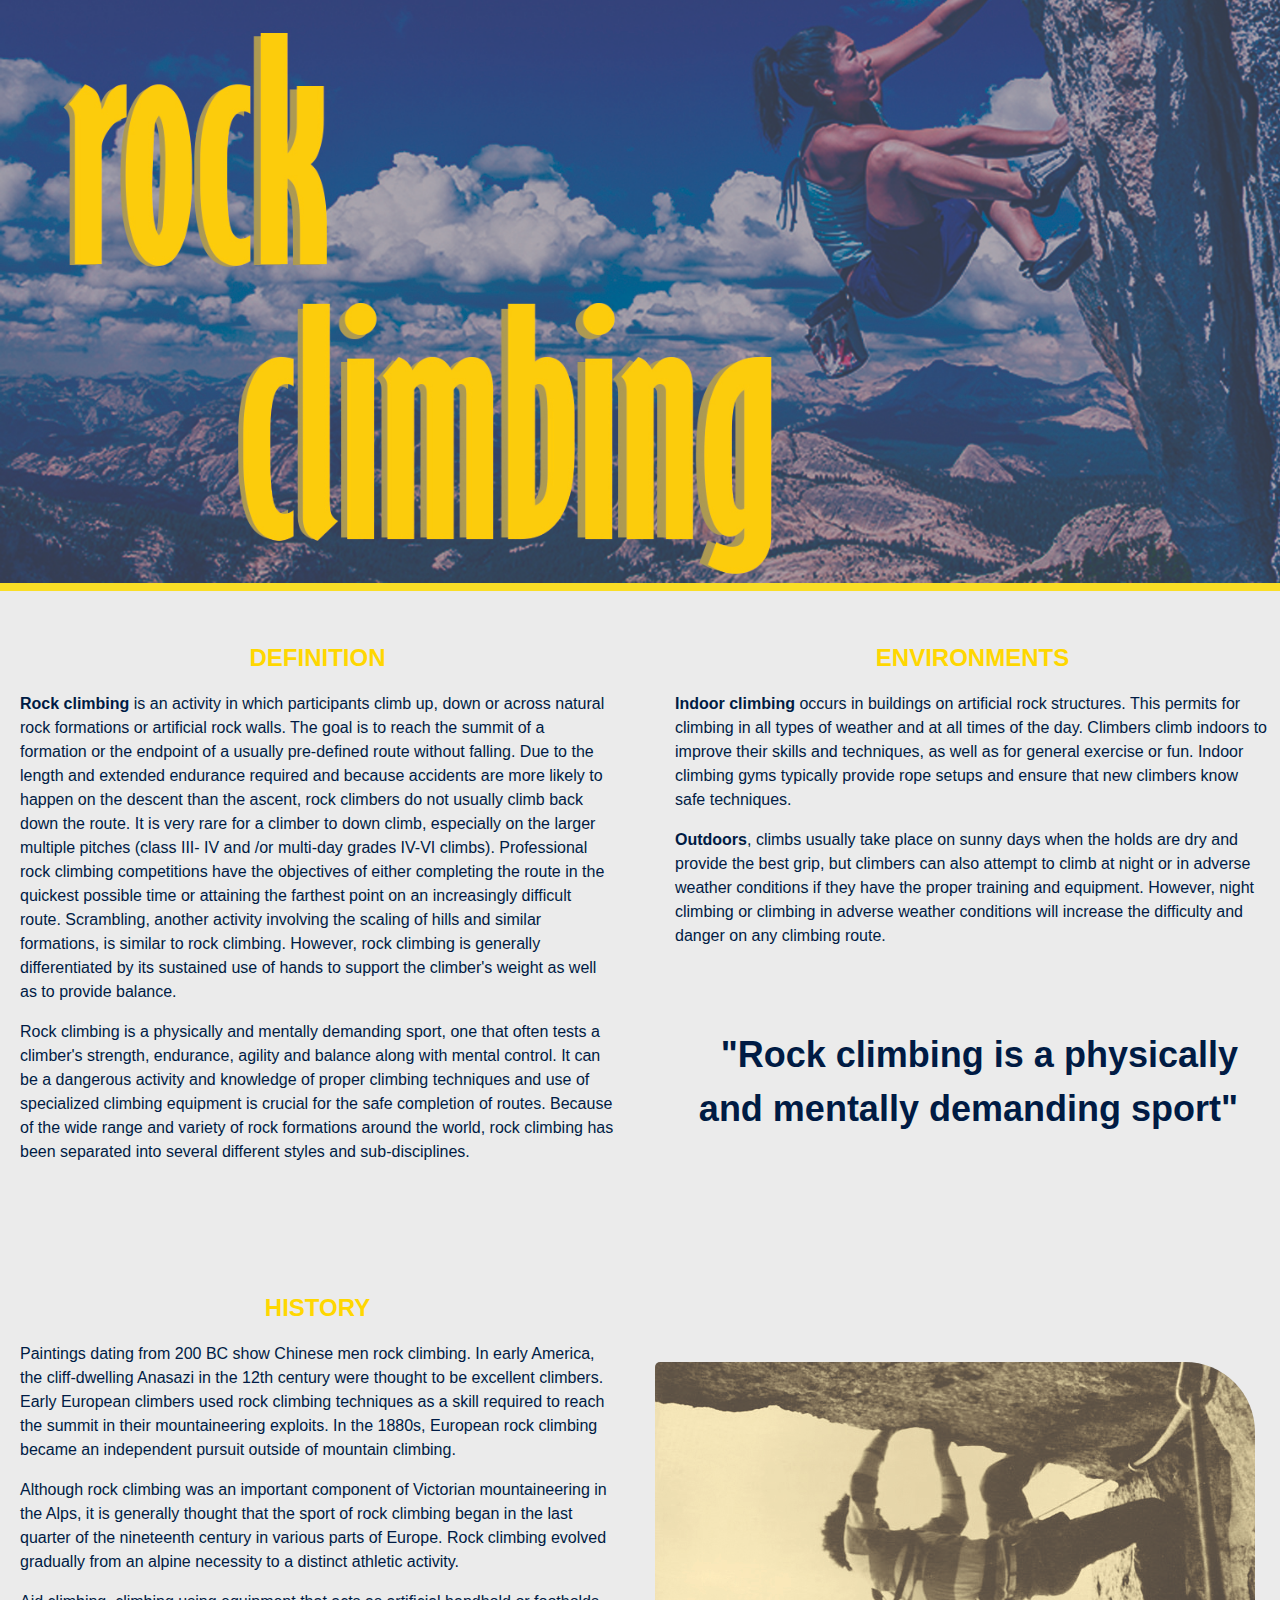
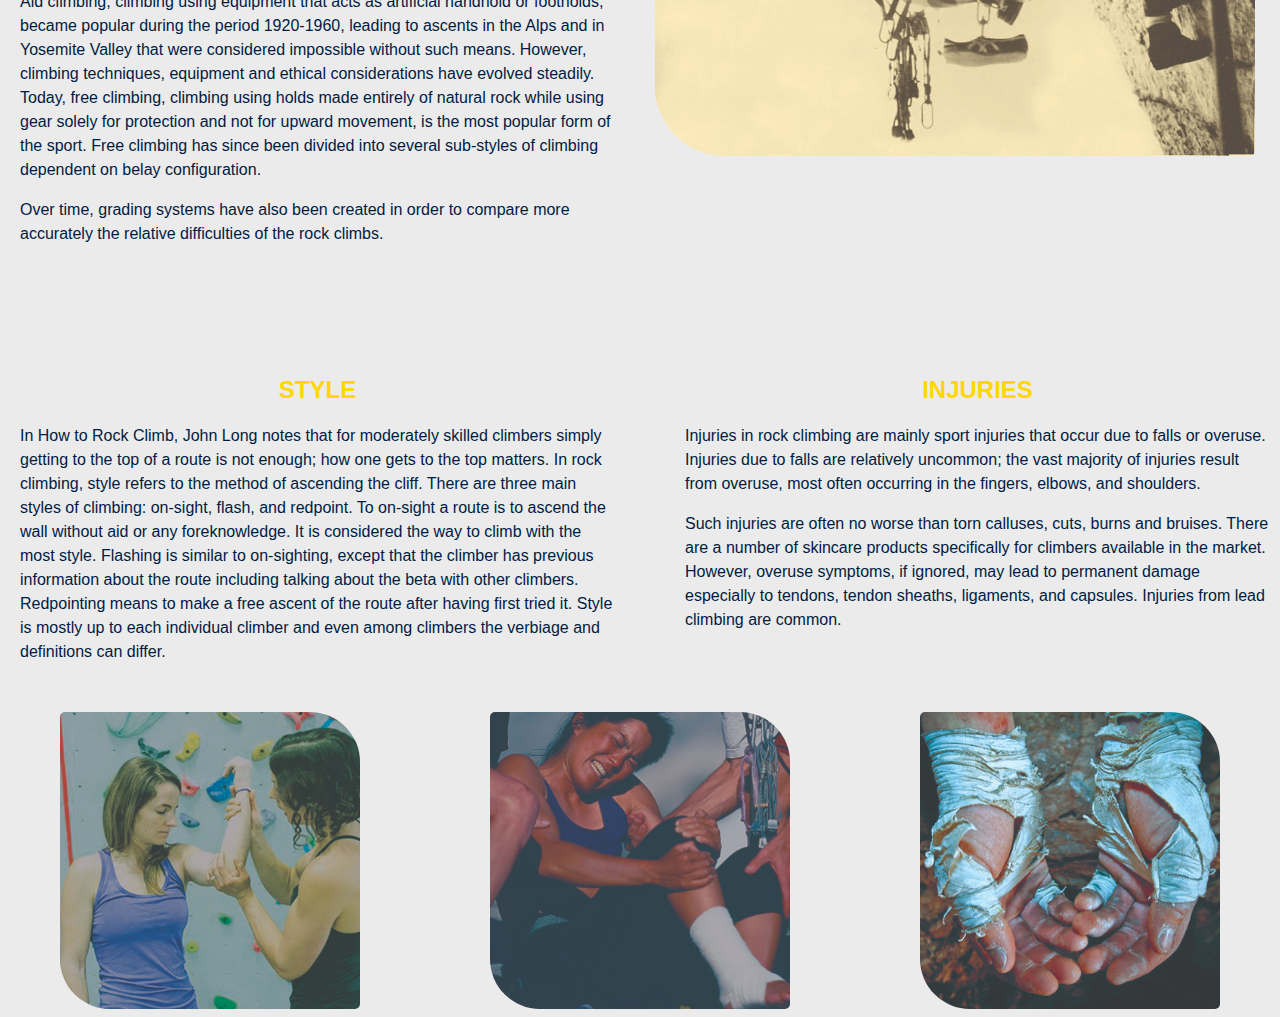
<file: index.html>
<!DOCTYPE html>
<html lang="en">

<head>
  <meta charset="UTF-8">
  <meta name="viewport" content="width=device-width, initial-scale=1.0">

  <!-- Set a page title -->
  <title>Assignment One</title>

  <!-- Site Styles -->
  <link rel="stylesheet" href="css/tachyons.min.css">
  <link rel="stylesheet" href="css/main.css">
</head>

<body>
  <header>
    <img src="img/cover_rock5.jpg" alt="rock climber with words 'rock climbing'">
  </header>
  <div class="two-col">
    <div class="item1">
      <div class="tl pv4">
        <h1 class="yellow f5 f3-ns ttu tc">Definition</h1>
        <p class="navy f7 f5-ns">
          <b>Rock climbing</b> is an activity in which participants climb up, down or across natural rock formations or artificial rock walls. The goal is to reach the summit of a formation or the endpoint of a usually pre-defined route without falling.
          Due to the length and extended endurance required and because accidents are more likely to happen on the descent than the ascent, rock climbers do not usually climb back down the route. It is very rare for a climber to down climb, especially
          on the larger multiple pitches (class III- IV and /or multi-day grades IV-VI climbs). Professional rock climbing competitions have the objectives of either completing the route in the quickest possible time or attaining the farthest point on
          an increasingly difficult route. Scrambling, another activity involving the scaling of hills and similar formations, is similar to rock climbing. However, rock climbing is generally differentiated by its sustained use of hands to support the
          climber's weight as well as to provide balance. </p>
        <p class="navy f7 f5-ns">
          Rock climbing is a physically and mentally demanding sport, one that often tests a climber's strength, endurance, agility and balance along with mental control. It can be a dangerous activity and knowledge of proper climbing techniques and use of specialized
          climbing equipment is crucial for the safe completion of routes. Because of the wide range and variety of rock formations around the world, rock climbing has been separated into several different styles and sub-disciplines.</p>
      </div>
    </div>
    <div class="item2">
      <div class="tl pv4">
        <h1 class="yellow f5 f3-ns ttu tc">Environments</h1>
        <p class="navy f7 f5-ns">
          <b>Indoor climbing</b> occurs in buildings on artificial rock structures. This permits for climbing in all types of weather and at all times of the day. Climbers climb indoors to improve their skills and techniques, as well as for general exercise
          or fun. Indoor climbing gyms typically provide rope setups and ensure that new climbers know safe techniques.</p>
        <p class="navy f7 f5-ns">
          <b>Outdoors</b>, climbs usually take place on sunny days when the holds are dry and provide the best grip, but climbers can also attempt to climb at night or in adverse weather conditions if they have the proper training and equipment. However,
          night climbing or climbing in adverse weather conditions will increase the difficulty and danger on any climbing route.</p>
        <div class="navy f3 f2-ns tr b pr4 pt5">
          "Rock climbing is a physically and mentally demanding sport"
        </div>
      </div>
    </div>
    <div class="item1">
      <div class="tl pv4">
        <h1 class="yellow f5 f3-ns ttu tc">History</h1>
        <p class="navy f7 f5-ns">
          Paintings dating from 200 BC show Chinese men rock climbing. In early America, the cliff-dwelling Anasazi in the 12th century were thought to be excellent climbers. Early European climbers used rock climbing techniques as a skill required to reach the
          summit in their mountaineering exploits. In the 1880s, European rock climbing became an independent pursuit outside of mountain climbing.</p>
        <p class="navy f7 f5-ns">
          Although rock climbing was an important component of Victorian mountaineering in the Alps, it is generally thought that the sport of rock climbing began in the last quarter of the nineteenth century in various parts of Europe. Rock climbing evolved gradually
          from an alpine necessity to a distinct athletic activity.</p>
        <p class="navy f7 f5-ns">
          Aid climbing, climbing using equipment that acts as artificial handhold or footholds, became popular during the period 1920-1960, leading to ascents in the Alps and in Yosemite Valley that were considered impossible without such means. However, climbing
          techniques, equipment and ethical considerations have evolved steadily. Today, free climbing, climbing using holds made entirely of natural rock while using gear solely for protection and not for upward movement, is the most popular form of
          the sport. Free climbing has since been divided into several sub-styles of climbing dependent on belay configuration.</p>
        <p class="navy f7 f5-ns">
          Over time, grading systems have also been created in order to compare more accurately the relative difficulties of the rock climbs.</p>
      </div>
    </div>
    <div>
      <img class="img1 tc dim grow" src="img/history2.jpg" alt="1930 rock climber">
    </div>
    <div class="item3">
      <div class="tl pv4">
        <h1 class="yellow f5 f3-ns ttu tc">Style</h1>
        <p class="navy f7 f5-ns">
          In How to Rock Climb, John Long notes that for moderately skilled climbers simply getting to the top of a route is not enough; how one gets to the top matters. In rock climbing, style refers to the method of ascending the cliff. There are three main styles
          of climbing: on-sight, flash, and redpoint. To on-sight a route is to ascend the wall without aid or any foreknowledge. It is considered the way to climb with the most style. Flashing is similar to on-sighting, except that the climber has previous
          information about the route including talking about the beta with other climbers. Redpointing means to make a free ascent of the route after having first tried it. Style is mostly up to each individual climber and even among climbers the verbiage
          and definitions can differ.</p>
      </div>
    </div>
    <div class="item5">
      <div class="tl pv4">
        <h1 class="yellow f5 f3-ns ttu tc">  Injuries</h1>
        <p class="navy f7 f5-ns"> Injuries in rock climbing are mainly sport injuries that occur due to falls or overuse. Injuries due to falls are relatively uncommon; the vast majority of injuries result from overuse, most often occurring in the fingers, elbows, and shoulders.</p>
        <p class="navy f7 f5-ns"> Such injuries are often no worse than torn calluses, cuts, burns and bruises. There are a number of skincare products specifically for climbers available in the market. However, overuse symptoms, if ignored, may lead to permanent damage especially
          to tendons, tendon sheaths, ligaments, and capsules. Injuries from lead climbing are common.</p>
      </div>
    </div>
  </div>
  <div class="three-col tc">
    <div>
      <img class="img dim grow" src="img/injure3.jpg" alt="injured rock climber's arm">
    </div>
    <div>
      <img class="img dim grow" src="img/injure4.jpg" alt="injured rock climber">
    </div>
    <div>
      <img class="img dim grow" src="img/injure5.jpg" alt="injured rock climber's hand">
    </div>
  </div>

  <script src="/javascript/toggleClass.js" charset="utf-8"></script>
  <script src="/javascript/main.js" charset="utf-8"></script>
</body>

</html>
</file>
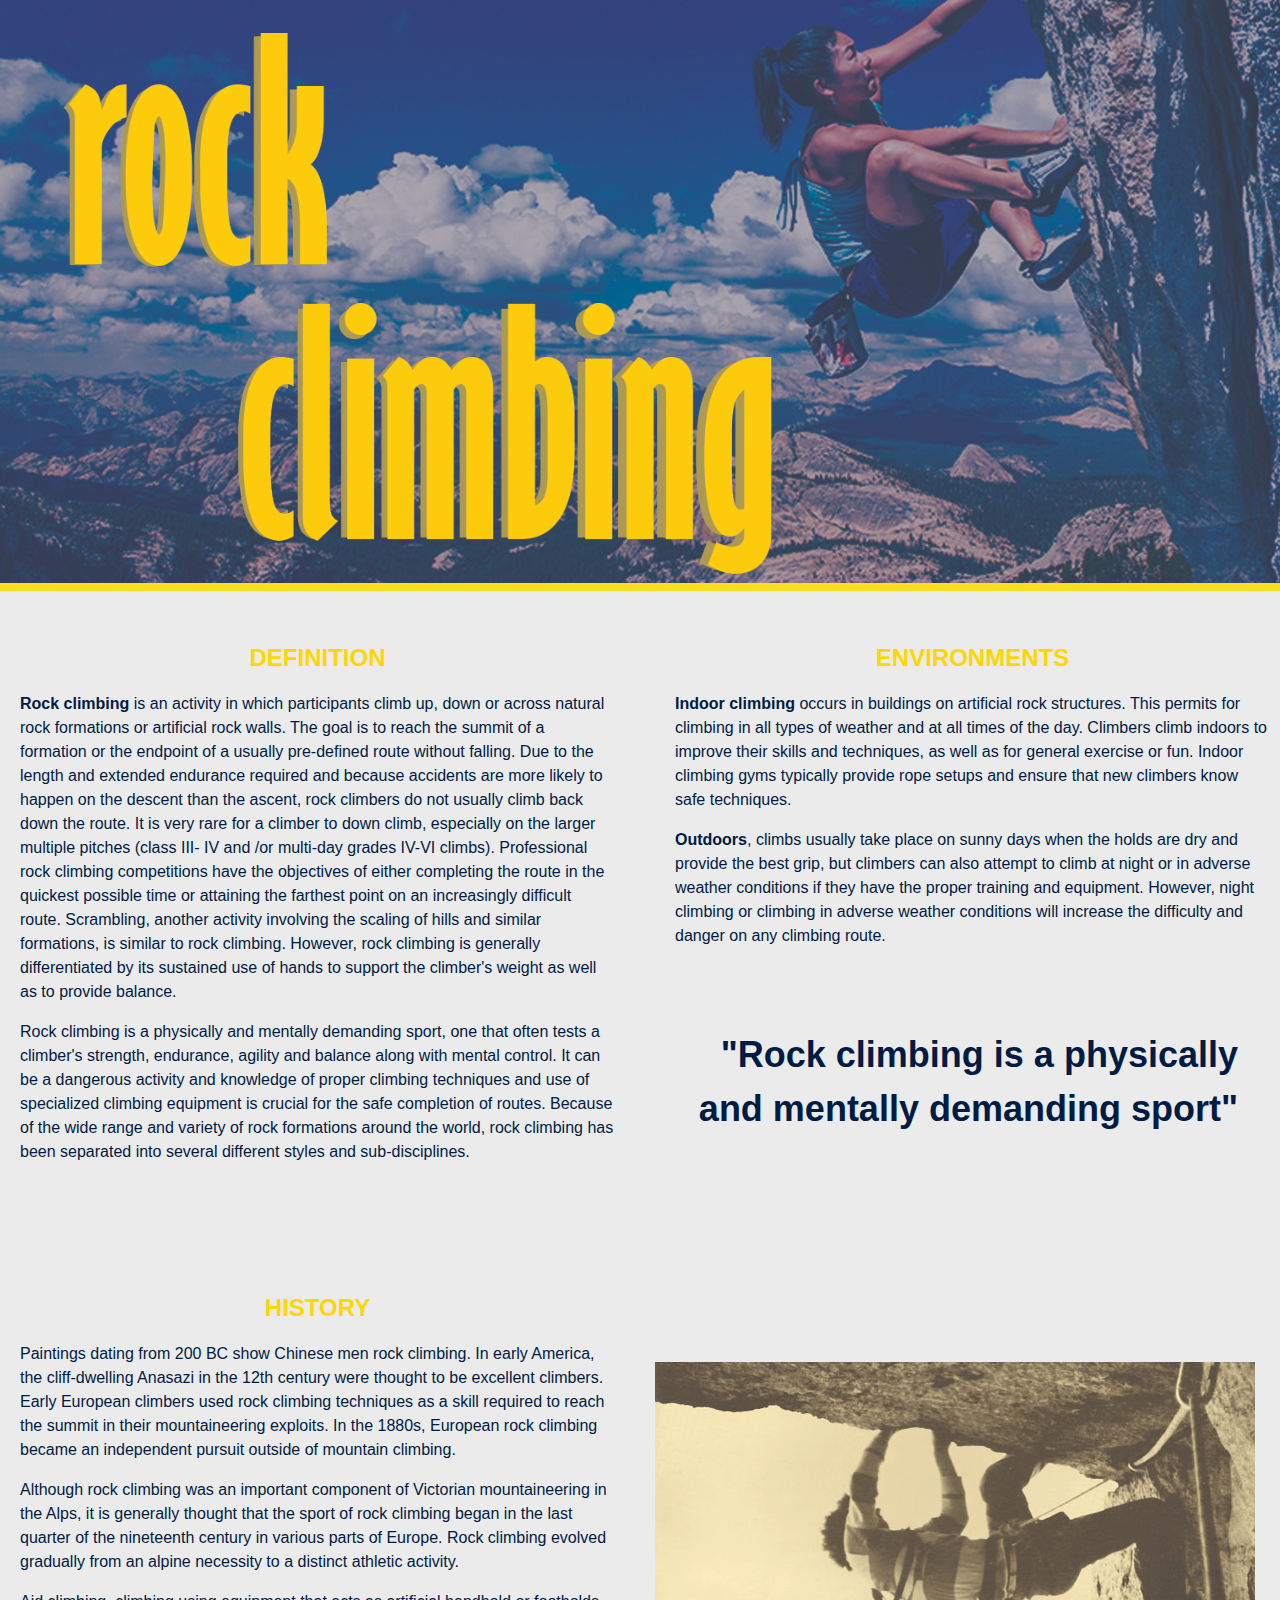
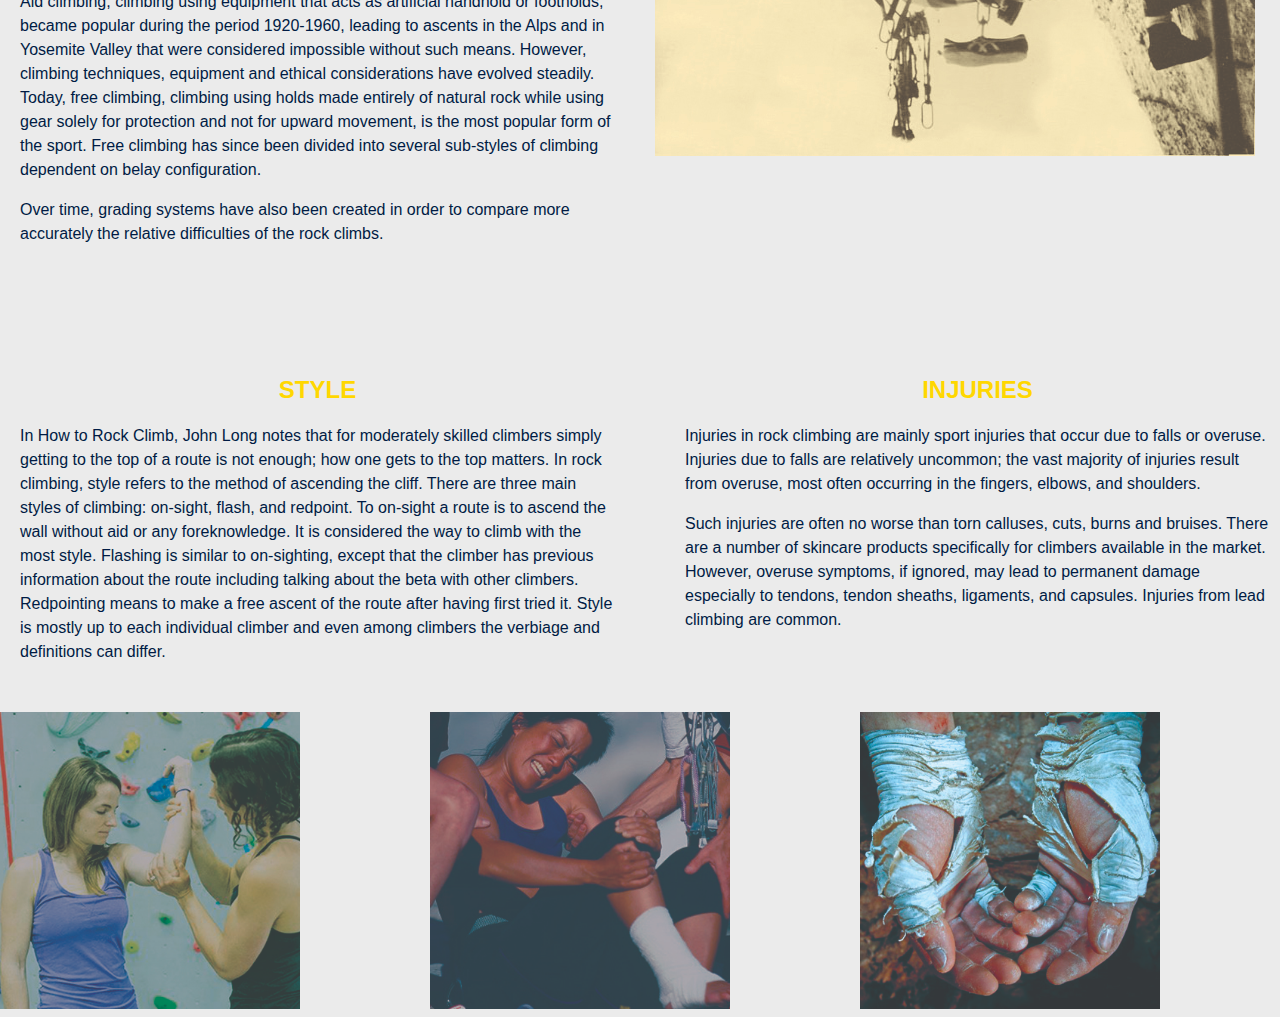
<file: index2.html>
<!DOCTYPE html>
<html lang="en">

<head>
  <meta charset="UTF-8">
  <meta name="viewport" content="width=device-width, initial-scale=1.0">

  <!-- Set a page title -->
  <title>Assignment One</title>

  <!-- Site Styles -->
  <link rel="stylesheet" href="css/tachyons.min.css">
  <link rel="stylesheet" href="css/main.css">
</head>

<body>

  <header>
    <img src="img/cover_rock5.jpg" alt="rock climber with words 'rock climbing'">
  </header>
  <div class="two-col">
    <div class="item1">
      <div class="tl pv4">
        <h1 class="yellow f5 f3-ns ttu tc">Definition</h1>
        <p class="navy f7 f5-ns">
          <b>Rock climbing</b> is an activity in which participants climb up, down or across natural rock formations or artificial rock walls. The goal is to reach the summit of a formation or the endpoint of a usually pre-defined route without falling.
          Due to the length and extended endurance required and because accidents are more likely to happen on the descent than the ascent, rock climbers do not usually climb back down the route. It is very rare for a climber to down climb, especially
          on the larger multiple pitches (class III- IV and /or multi-day grades IV-VI climbs). Professional rock climbing competitions have the objectives of either completing the route in the quickest possible time or attaining the farthest point on
          an increasingly difficult route. Scrambling, another activity involving the scaling of hills and similar formations, is similar to rock climbing. However, rock climbing is generally differentiated by its sustained use of hands to support the
          climber's weight as well as to provide balance. </p>
        <p class="navy f7 f5-ns">
          Rock climbing is a physically and mentally demanding sport, one that often tests a climber's strength, endurance, agility and balance along with mental control. It can be a dangerous activity and knowledge of proper climbing techniques and use of specialized
          climbing equipment is crucial for the safe completion of routes. Because of the wide range and variety of rock formations around the world, rock climbing has been separated into several different styles and sub-disciplines.</p>
      </div>
    </div>
    <div class="item2">
      <div class="tl pv4">
        <h1 class="yellow f5 f3-ns ttu tc">Environments</h1>
        <p class="navy f7 f5-ns">
          <b>Indoor climbing</b> occurs in buildings on artificial rock structures. This permits for climbing in all types of weather and at all times of the day. Climbers climb indoors to improve their skills and techniques, as well as for general exercise
          or fun. Indoor climbing gyms typically provide rope setups and ensure that new climbers know safe techniques.</p>
        <p class="navy f7 f5-ns">
          <b>Outdoors</b>, climbs usually take place on sunny days when the holds are dry and provide the best grip, but climbers can also attempt to climb at night or in adverse weather conditions if they have the proper training and equipment. However,
          night climbing or climbing in adverse weather conditions will increase the difficulty and danger on any climbing route.</p>
        <div class="navy f3 f2-ns tr b pr4 pt5">
          "Rock climbing is a physically and mentally demanding sport"
        </div>
      </div>
    </div>
    <div class="item1">
      <div class="tl pv4">
        <h1 class="yellow f5 f3-ns ttu tc">History</h1>
        <p class="navy f7 f5-ns">
          Paintings dating from 200 BC show Chinese men rock climbing. In early America, the cliff-dwelling Anasazi in the 12th century were thought to be excellent climbers. Early European climbers used rock climbing techniques as a skill required to reach the
          summit in their mountaineering exploits. In the 1880s, European rock climbing became an independent pursuit outside of mountain climbing.</p>
        <p class="navy f7 f5-ns">
          Although rock climbing was an important component of Victorian mountaineering in the Alps, it is generally thought that the sport of rock climbing began in the last quarter of the nineteenth century in various parts of Europe. Rock climbing evolved gradually
          from an alpine necessity to a distinct athletic activity.</p>
        <p class="navy f7 f5-ns">
          Aid climbing, climbing using equipment that acts as artificial handhold or footholds, became popular during the period 1920-1960, leading to ascents in the Alps and in Yosemite Valley that were considered impossible without such means. However, climbing
          techniques, equipment and ethical considerations have evolved steadily. Today, free climbing, climbing using holds made entirely of natural rock while using gear solely for protection and not for upward movement, is the most popular form of
          the sport. Free climbing has since been divided into several sub-styles of climbing dependent on belay configuration.</p>
        <p class="navy f7 f5-ns">
          Over time, grading systems have also been created in order to compare more accurately the relative difficulties of the rock climbs.</p>
      </div>
    </div>
    <div class="img1">
      <img src="img/history2.jpg" alt="1930 rock climber">
    </div>
    <div class="item3">
      <div class="tl pv4">
        <h1 class="yellow f5 f3-ns ttu tc">Style</h1>
        <p class="navy f7 f5-ns">
          In How to Rock Climb, John Long notes that for moderately skilled climbers simply getting to the top of a route is not enough; how one gets to the top matters. In rock climbing, style refers to the method of ascending the cliff. There are three main styles
          of climbing: on-sight, flash, and redpoint. To on-sight a route is to ascend the wall without aid or any foreknowledge. It is considered the way to climb with the most style. Flashing is similar to on-sighting, except that the climber has previous
          information about the route including talking about the beta with other climbers. Redpointing means to make a free ascent of the route after having first tried it. Style is mostly up to each individual climber and even among climbers the verbiage
          and definitions can differ.</p>
      </div>
    </div>
    <div class="item5">
      <div class="tl pv4">
        <h1 class="yellow f5 f3-ns ttu tc">  Injuries</h1>
        <p class="navy f7 f5-ns"> Injuries in rock climbing are mainly sport injuries that occur due to falls or overuse. Injuries due to falls are relatively uncommon; the vast majority of injuries result from overuse, most often occurring in the fingers, elbows, and shoulders.</p>
        <p class="navy f7 f5-ns"> Such injuries are often no worse than torn calluses, cuts, burns and bruises. There are a number of skincare products specifically for climbers available in the market. However, overuse symptoms, if ignored, may lead to permanent damage especially
          to tendons, tendon sheaths, ligaments, and capsules. Injuries from lead climbing are common.</p>
      </div>
    </div>
  </div>
  <div class="three-col">
    <div class="img">
      <img src="img/injure3.jpg" alt="injured rock climber's arm">
    </div>
    <div class="img">
      <img src="img/injure4.jpg" alt="injured rock climber">
    </div>
    <div class="img">
      <img src="img/injure5.jpg" alt="injured rock climber's hand">
    </div>
  </div>

  <script src="/javascript/toggleClass.js" charset="utf-8"></script>
  <script src="/javascript/main.js" charset="utf-8"></script>
</body>

</html>
</file>
<file: css/main.css>
/* ========================================
 * CSS written here will override Tachyons
 * ======================================== */

@media (min-width: 600px) {
  .two-col {
    display: grid;
    grid-template-columns: 1fr 1fr;
    grid-gap: 30px;
  }
}
.three-col {
  display: grid;
  grid-template-columns: 1fr 1fr 1fr;
  /*grid-template-rows: 1fr 1fr 1fr 1fr 1fr;*/
  grid-gap: 10px;
}
body {
  height: 100%;
  font: 18px/1.5 "Quattrocento Sans", Helvetica, Arial, sans-serif;
  background: #ebebeb;
}
header {
  display: block;
  width: 100%;
  min-height: 240px;
  height: 45%;
  /*position: relative;
  overflow: hidden; */
  background: #fade26;
}
.item1 {
  display: grid;
  padding-left: 20px;
  padding-right: 10px;
}
.item2 {
  display: grid;
  padding-left: 20px;
  padding-right: 10px;
}
.item3 {
  display: grid;
  padding-left: 20px;
  padding-right: 10px;
}
.item4 {
  display: grid;
  padding-left: 20px;
  padding-right: 30px;
}
.item5 {
  display: grid;
  padding-right: 10px;
  padding-left: 30px;
}
.p {
  display: grid;
  grid-column: 1/1;
}
.img {
  width: 300px;
  border-radius: 5px 50px 5px;
}
.img1 {
  margin-top: 120px;
  min-height: 240px;
  border-radius: 5px 70px 5px;
}
</file>
